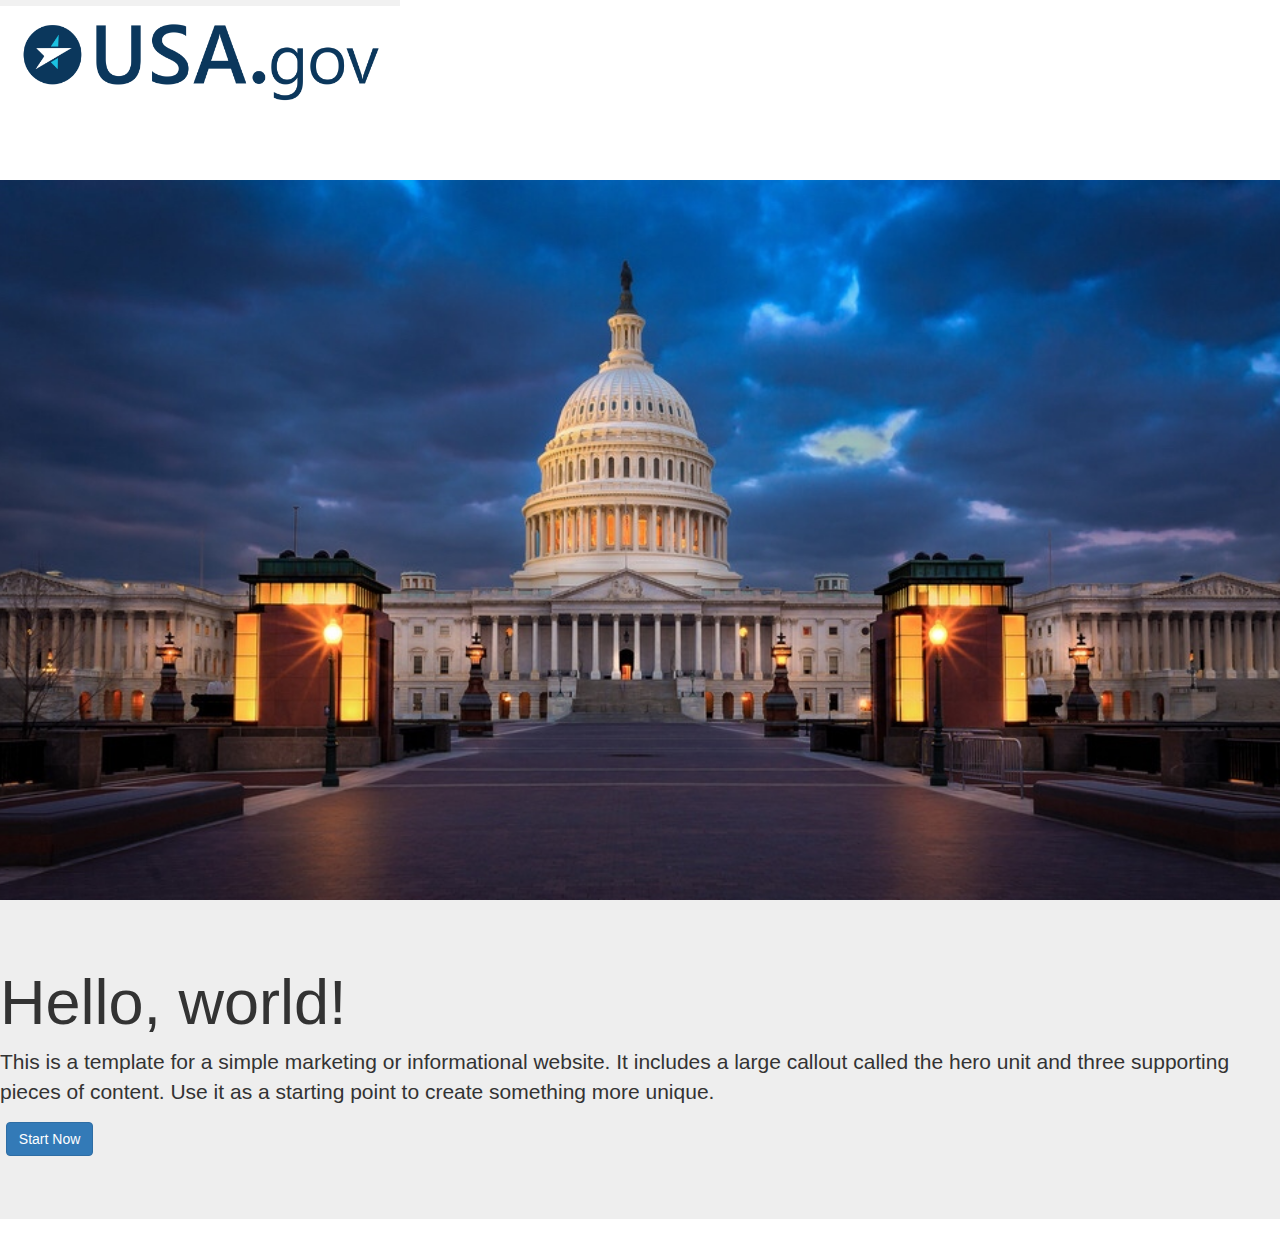
<file: server1/html/index.html>
<!--This page is the index of the whole project  -->
<!--Author: Bowei-->
<html>
<head>
<link rel="stylesheet" type="text/css" href="index.css">
<link rel="stylesheet" type="text/css" href="bootstrap.css">
</head>

<body>
  <header class="top">
  <img src="logo.png">
  </header>
  <div class="main">
  </div>
  <div class="jumbotron">
    <h1>
      Hello, world!
    </h1>
    <p>
      This is a template for a simple marketing or informational website. It includes a large callout called the hero unit and three supporting pieces of content. Use it as a starting point to create something more unique.
    </p>
    <p>
       &nbsp;<a class="btn btn-primary btn-large" href="#">Start Now</a>
    </p>
  </div>
</body>
</html>
</file>
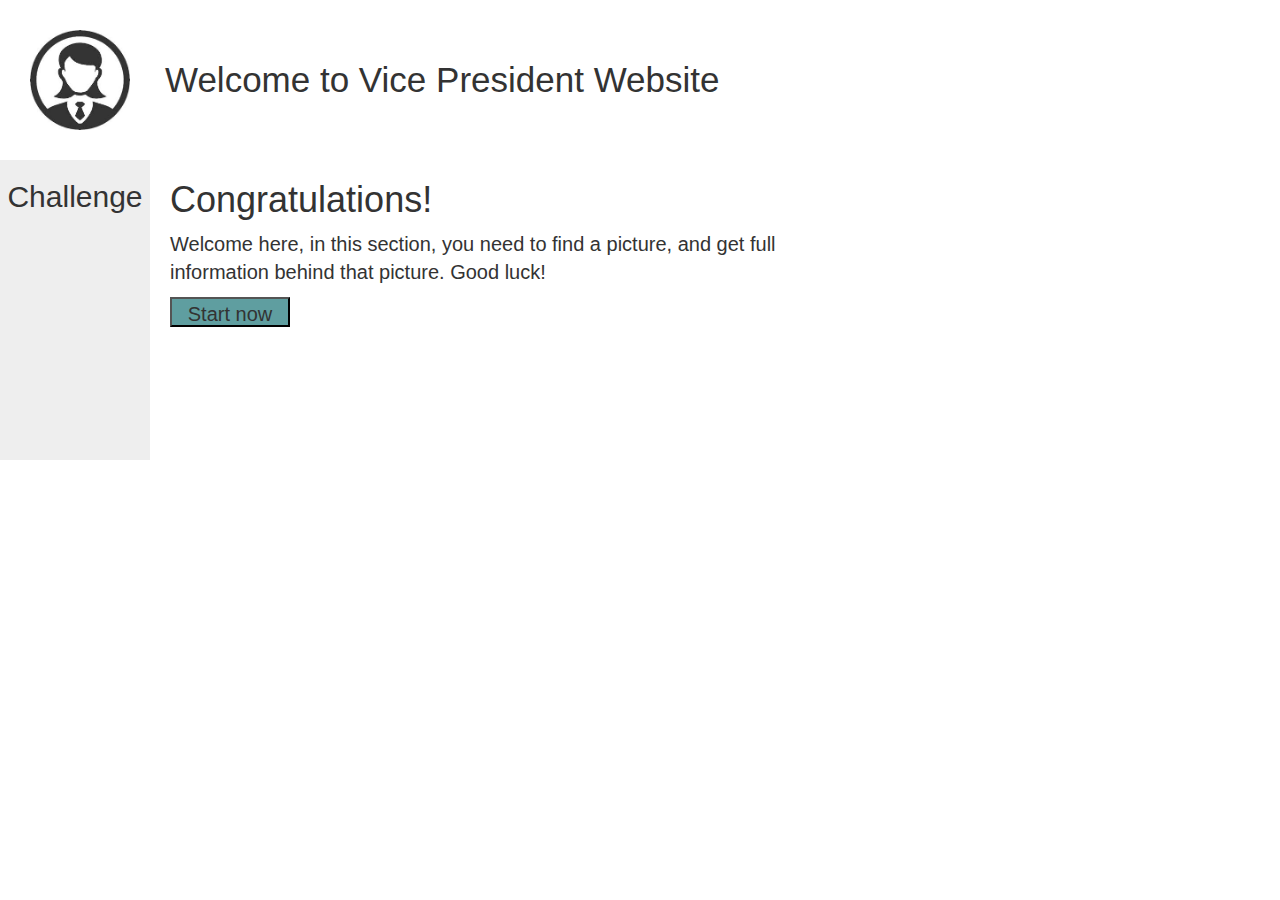
<file: server2/ctf.html>
<!doctype html>
<html lang="en-US">
<head>
<meta charset="UTF-8">
<meta http-equiv="X-UA-Compatible" content="IE=edge">
<meta name="viewport" content="width=device-width, initial-scale=1">

<title>ctf</title>
<style type="text/css">
@import url("bootstrap.css");
</style>
<style type="text/css">
@import url("index.css");
</style>

</head>

<body>
<!--<div id = "photo">
	<img src = "../Downloads/images.jpg"  alt="Note" style="height:100px;width:100px">
</div>-->
<table class = "lamp">
	<tr>
		<th>
			<img src = "images.jpg"  alt="Note" style="height:100px;width:100px">
		</th>
		<td>
			Welcome to Vice President Website
		</td>
	</tr>
</table>


<div id="nav">
<h2>
	Challenge
</h2>
<!--Paris<br>
Tokyo<br>-->
</div>

<!--<div id="section">-->
<div id ="section">
<h1>         Congratulations!</h1>
<p>
         Welcome here, in this section, you need to find a picture, and get full information behind that picture. Good luck!
</p>

<input type="button" value="Start now" onclick="location.href='./QR code.html'" style="height: 30px;width:120px;background-color: cadetblue">
	
</div>



<!--</div>

<!--<div id="footer">
<p>
	Copyright www.slr.cn
</p>

</div>-->

</body>
</html>
</file>
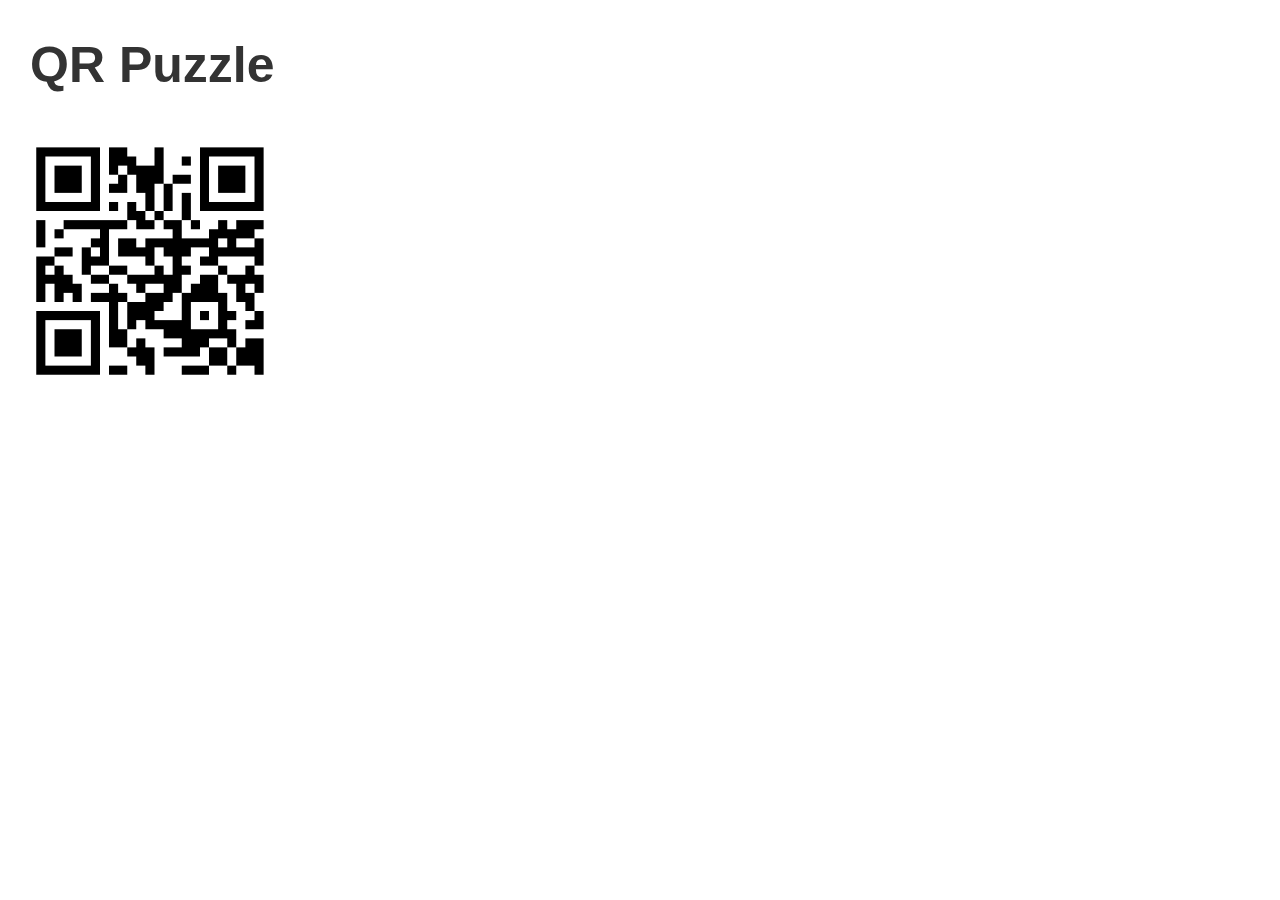
<file: server2/QR code.html>
<!doctype html>
<html>
<head>
<meta charset="UTF-8">
<style type="text/css">
@import url("./bootstrap.css");
</style>
<style type="text/css">
@import url("./index.css");
</style>
<title>QR code</title>
</head>

<body>
<div id = "content">
	<p>
	QR Puzzle
    </p>
</div>


<div id = "image">
	<img src = "./qr.png"  alt="Note" style="height:300px;width:300px;align-content: center;">
</div>

</body>
</html>
</file>
<file: server1/html/index.css>
.top
{
  width: 100%;
  height: 20%;
  background:white;

}

.main
{
  width:100%;
  height: 80%;
background-image:url(pic2.png);
background-position:center;
background-size:cover;
}
</file>
